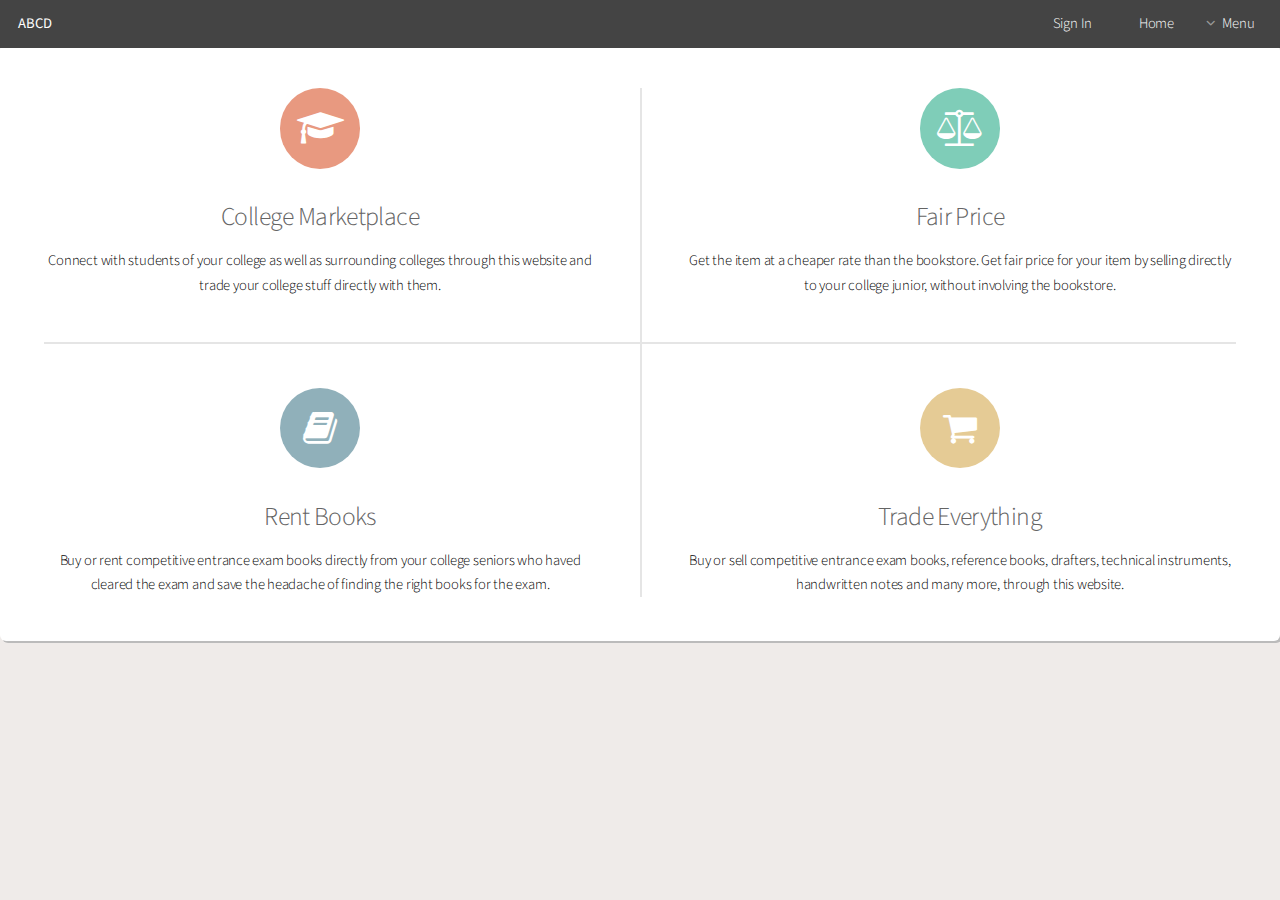
<file: feature.html>
<html>
	<head>
		<title>ABCD</title>
		<meta charset="utf-8" />
		<meta name="viewport" content="width=device-width, initial-scale=1" />
		<link rel="stylesheet" href="assets/css/main.css" />
	</head>
	<body>
		<div id="page-wrapper">

			<!-- Header -->
				<header id="header" class="">
					<h1><a href="index.html">ABCD</a></h1>
					<nav id="nav">
						<ul>
							<li><a href="#" style="padding-right: 2em;">Sign In</a></li>
							<li><a href="index.html">Home</a></li>
							<li>
								<a href="#" class="icon fa-angle-down">Menu</a>
								<ul>
									<li><a href="#">Features</a></li>
									<li><a href="#">Support</a></li>
									<li><a href="#">Subscriptions</a></li>
									<li><a href="#">My Profile</a></li>
								</ul>
							</li>
						</ul>
					</nav>
				</header>
	</body>	


	<section class="box special features">
						<div class="features-row">
							<section>
								<span class="icon major fa-graduation-cap accent2"></span>
								<h3>College Marketplace</h3>
								<p>Connect with students of your college as well as surrounding colleges through this website and trade your college stuff directly with them.</p>
							</section>
							<section>
								<span class="icon major fa-balance-scale accent3"></span>
								<h3>Fair Price</h3>
								<p>Get the item at a cheaper rate than the bookstore. Get fair price for your item by selling directly to your college junior, without involving the bookstore.</p>
							</section>
						</div>
						<div class="features-row">
							<section>
								<span class="icon major fa-book accent4"></span>
								<h3>Rent Books</h3>
								<p>Buy or rent competitive entrance exam books directly from your college seniors who haved cleared the exam and save the headache of finding the right books for the exam.</p>
							</section>
							<section>
								<span class="icon major fa-shopping-cart accent5"></span>
								<h3>Trade Everything</h3>
								<p>Buy or sell competitive entrance exam books, reference books, drafters, technical instruments, handwritten notes and many more, through this website.</p>
							</section>
						</div>
					</section>

				</section>
</file>
<file: assets/css/main.css>
@import url("font-awesome.min.css");
@import url("https://fonts.googleapis.com/css?family=Source+Sans+Pro:300,400,300italic,400italic");

/*LOL ^*&%^$&$#^*%(&^*^)*^**&%^%#%#^*^)*^$%#$@%$&^@$^%&*() LOL */

	html, body, div, span, h1, h2, h3, h4, h5, h6, p, a, img, ol,ul,li,fieldset,label, form, footer, header, nav, section{
		margin: 0;
		padding: 0;
		border: 0;
		font-size: 100%;
		font: inherit;
		vertical-align: baseline;
	}
	form {
    display: block;
    margin-top: 0em;
}

	table {
		border-collapse: collapse;
		border-spacing: 0;
	}

	footer, header, nav, section {
		display: block;
	}

	body {
		line-height: 1;
	}

	ol, ul {
		list-style: none;
	}

	body {
		-webkit-text-size-adjust: none;
	}

	div{
		display: block;
	}

/*Box Model*/

	*, *:before, *:after {
		-moz-box-sizing: border-box;/*border-box means it includes content,padding and border but not the margin*/
		-webkit-box-sizing: border-box;
		box-sizing: border-box;
	}

/**Tables*/
.table-wrapper {
		-webkit-overflow-scrolling: touch;
		overflow-x: auto;
	}
.table-element{

}	
	table {
		border-collapse: collapse;
		border-spacing: 0;
		margin: 0 0 2em 0;
		width: 100%;
	}
	table tr {
			border: solid 1px #e5e5e5;
			border-left: 0;
			border-right: 0;
		}
		table td {
			padding: 0.75em 0.75em;
		}

		table th {
			color: #646464;
			font-size: 0.9em;
			font-weight: 300;
			padding: 0 0.75em 0.75em 0.75em;
			text-align: left;
		}
		table.alt {
			border-collapse: separate;
		}

			table.alt tbody tr td {
				border: solid 1px #e5e5e5;
				border-left-width: 0;
				border-top-width: 0;
			}
			table tr:nth-child(2n + 1) {
				background-color: #f8f8f8;
			}

/*Containers*/

	.container {
		margin-left: auto;
		margin-right: auto;
	}

	@media screen and (max-width: 1680px) {

		.container {
			width: 60em;
		}

	}

	@media screen and (max-width: 1280px) {

		.container {
			width: 60em;
		}

	}

	@media screen and (max-width: 980px) {

		.container {
			width: 90%;
		}

	}

	@media screen and (max-width: 840px) {

		.container {
			width: 90%;
		}

	}

	@media screen and (max-width: 736px) {

		.container {
			width: 100%;
		}

	}

	@media screen and (max-width: 480px) {

		.container {
			width: 100%;
		}

	}

/*Basic*/

	body {
		background: #EFEBE9;
	}

	body{
		color: #000;
		font-family: "Source Sans Pro", sans-serif;
		font-size: 16pt;
		font-weight: 300;
		line-height: 1.65em;
		letter-spacing: -0.015em;
	}

	a {
		color: #e89980;
		text-decoration: none;
	}

		a:hover {
			
		}

	p {
		margin: 0 0 2em 0;
	}

	h1, h2, h3 {
		color: #646464;
		font-weight: 300;
		line-height: 1em;
		margin: 0 0 0.5em 0;
	}

	h2 {
		font-size: 2.25em;
		line-height: 1.5em;
		letter-spacing: -0.035em;
	}

	h3 {
		font-size: 1.75em;
		line-height: 1.5em;
		letter-spacing: -0.025em;
	}

	.align-left {
		text-align: left;
	}

	.align-center {
		text-align: center;
	}

	.align-right {
		text-align: right;
	}

/*Features ke uparwala section*/

	header p {
		color: #999;
		position: relative;
		margin: 0 0 1.5em 0;
		font-style: italic;
	}

	header h2 + p {
		font-size: 1.25em;
		margin-top: -1em;
		line-height: 1.5em;
	}

	header h3 + p {
		font-size: 1.1em;
		margin-top: -0.85em;
		line-height: 1.5em;
	}


	header.major {
		padding: 1em 0;
		text-align: center;
	}

		header.major h2 {
			margin: 0;
		}

		header.major p {
			display: inline-block;
			border-top: solid 2px #e5e5e5;
			color: #777;
			margin: 1.5em 0 0 0;
			padding: 1.5em 0 0 0;
			font-style: normal;
		}



/*Box*/

	.box {
		background: #fff;
		border-radius: 6px;
		box-shadow: 0 0 0 0 #e5e5e5;
		margin: 0 0 2em 0;
		padding: 3em;
	}

		

		.box.features .features-row {
			border-top: solid 2px #e5e5e5;
			position: relative;
			display: block;

		}/*This means class="box features" ke andar class="features-row" select hoga*/

			.box.features .features-row:after {
				clear: both;
				content: '';
				display: block;
			}

			.box.features .features-row section {
				float: left;
				padding: 3em;
				width: 50%;
			}

				.box.features .features-row section :last-child {
					margin-bottom: 0;
				}

				.box.features .features-row section:nth-child(2n) {
					padding-right: 0;
				}

					.box.features .features-row section:nth-child(2n):before {
						background: #e5e5e5;
						content: '';
						display: block;
						height: 100%;
						margin-left: -3em;
						position: absolute;
						top: 0;
						width: 2px;
					}/*displays horizontal line*/

				.box.features .features-row section:nth-child(2n-1) {
					padding-left: 0;
				}

			.box.features .features-row:first-child {
				border-top: 0;
			}

				.box.features .features-row:first-child section {
					padding-top: 0;
				}

			.box.features .features-row:last-child {
				padding-bottom: 0;
			}

				.box.features .features-row:last-child section {
					padding-bottom: 0;
				}

		.box.special {
			text-align: center;
		}
		.box.special.features{
			box-shadow: 2px 2px 0 0 #bbb;
		}

		.box .image.featured {
			border-radius: 0;
			display: block;
			margin: 3em 0 3em -3em;
			position: relative;
			width: calc(100% + 6em);
		}

			.box .image.featured img {
				border-radius: 0;
				display: block;
				width: 100%;
			}

			.box .image.featured:first-child {
				border-radius: 6px 6px 0 0;
				margin-bottom: 3em;
				margin-top: -3em;
			}

				.box .image.featured:first-child img {
					border-radius: 6px 6px 0 0;
				}

			.box .image.featured:last-child {
				border-radius: 0 0 6px 6px;
				margin-bottom: -3em;
				margin-top: 3em;
			}

				.box .image.featured:last-child img {
					border-radius: 0 0 6px 6px;
				}

/*Icon*/

	.icon {
		text-decoration: none;
		border-bottom: none;
		position: relative;
	}

		.icon:before {
			font-family: FontAwesome;
			font-style: normal;
			font-weight: normal;
			text-transform: none !important;
		}

		.icon > .label {
			display: none;
		}

		.icon.major {
			background: #666;
			border-radius: 100%;
			color: #ffffff;
			cursor: default;
			display: inline-block;
			height: 5.5em;
			line-height: 5.5em;
			margin: 0 0 2em 0;
			width: 5.5em;
		}

			.icon.major:before {
				font-size: 2.5em;
			}

			.icon.major.accent1 {
				background: #666;
				color: #ffffff;
			}

			.icon.major.accent2 {
				background: #e89980;
				color: #ffffff;
			}

			.icon.major.accent3 {
				background: #7fcdb8;
				color: #ffffff;
			}

			.icon.major.accent4 {
				background: #90b0ba;
				color: #ffffff;
			}

			.icon.major.accent5 {
				background: #e5cb95;
				color: #ffffff;
			}

	.price-icon{
		background: url("../../images/rupee.png") no-repeat scroll;
		padding-left:30px;
	}
/*Image*/

	.image {
		border-radius: 6px;
		border: 0;
		display: inline-block;
		position: relative;
	}

		.image img {
			border-radius: 6px;
			display: block;
		}

/*List*/

	ol {
		list-style: decimal;
		margin: 0 0 2em 0;
		padding-left: 1.25em;
	}

		ol li {
			padding-left: 0.25em;
		}

	ul {
		list-style: disc;
		margin: 0 0 2em 0;
		padding-left: 1em;
	}

		ul li {
			padding-left: 0.5em;
		}

		ul.icons {
			cursor: default;
			list-style: none;
			padding-left: 0;
		}

			ul.icons li {
				display: inline-block;
				padding: 0 1.25em 0 0;
			}

				ul.icons li:last-child {
					padding-right: 0;
				}

				ul.icons li .icon {
					color: inherit;
				}

					ul.icons li .icon:before {
						font-size: 1.75em;
					}
/*Google Facebook signin 3s*/
		ul.actions {
			cursor: default;
			list-style: none;
			padding-left: 0;
		}

			ul.actions li {
				display: inline-block;
				padding: 0 1em 0 0;
				padding-right: 0.5em;
				vertical-align: middle;
			}

/*Listing Page*/
.listing{
	text-decoration: none;
}
	.listing-image{
		max-width: 225px;
		max-height: 225px;
		height: 10em;
		padding: 0 0 0 0;
		float: left;
	}

	.listing-title{
		display: inline-block;
		position: relative; 

	}

	.listing-price{

	}
/*Drop-Down*/
	.dropdown{
		border-radius: 40px;
		background: #f5f5f5;
		border: 0;
		color: #646464;
		cursor: pointer;
		display: inline-block;
		font-weight: 400;
		height: 3em;
		line-height: 3em;
		padding: 0 2em;
		text-align: center;
		text-decoration: none;
		white-space: nowrap;
		width: 13em;
	}	
	
/* Button */
	.button {
		appearance: none;
		background-color: #666;
		border-radius: 40px;
		border: 0;
		color: #ffffff;
		cursor: pointer;
		display: inline-block;
		font-weight: 400;
		height: 3em;
		line-height: 3em;
		padding: 0 2em;
		text-align: center;
		text-decoration: none;
		white-space: nowrap;
		width: 13em;
	}
		.button:hover {
			background-color: #737373;
		}

		.button.special {
			background-color: #e89980;
			color: #ffffff !important;
		}

			.button.special:hover {
				background-color: #ecaa96;
			}
			
			.button.special:active {
				background-color: #e4886a;
			}


/*Header navigation bar*/

	#page-wrapper {
		padding-top: 3em;
	}

	body.landing #page-wrapper {
		padding-top: 0;
	}

	

	@keyframes reveal-header {
		0% {
			top: -5em;
		}

		100% {
			top: 0;
		}
	}

	#header {
		background: #444;
		color: #bbb;
		cursor: default;
		height: 3.25em;
		left: 0;
		line-height: 3.25em;
		position: fixed;
		top: 0;
		width: 100%;
		z-index: 10000;
	}

		#header h1 {
			color: inherit;
			height: inherit;
			left: 1.25em;
			line-height: inherit;
			margin: 0;
			padding: 0;
			position: absolute;
			top: 0;
		}

			#header h1 a {
				color: #fff;
				font-weight: 400;
				border: 0;
			}

		#header nav {
			height: inherit;
			line-height: inherit;
			position: absolute;
			right: 0.75em;
			top: 0;
			vertical-align: middle;
		}

			#header nav > ul {
				list-style: none;
				margin: 0;
				padding-left: 0;
			}

				#header nav > ul > li {
					display: inline-block;
					padding-left: 0;
				}
					/*changed 10/09/2017*/
					#header nav > ul > li > ul {
						display: none;
					}

					#header nav > ul > li a {
						display: inline-block;
						height: 2em;
						line-height: 1.95em;
						padding: 0 1em;
						border-radius: 6px;
					}

					#header nav > ul > li a {
						color: #fff;
						display: inline-block;
						text-decoration: none;
						border: 0;
					}

						#header nav > ul > li a.icon:before {
							color: #999;
							margin-right: 0.5em;
						}

					#header nav > ul > li:first-child {
						margin-left: 0;
					}

					#header nav > ul > li.active a {
						background-color: rgba(153, 153, 153, 0.25);
					}

					#header nav > ul > li .button {
						margin: 0 0 0 0.5em;
						position: relative;
					}

		

		

		#header.reveal {
			animation: reveal-header 0.5s;
		}

		#header.alt {
			animation: none;
			background: none;
			color: rgba(255, 255, 255, 0.75);
			position: absolute;
		}

			#header.alt nav > ul > li a.icon:before {
				color: rgba(255, 255, 255, 0.75);
			}

			#header.alt nav > ul > li.active a {
				background-color: rgba(255, 255, 255, 0.2);
			}

/*Multilevel dropdown list in header*/
	.dropotron {
		background: #fff;
		border-radius: 6px;
		box-shadow: 0 2px 0 0 rgba(0, 0, 0, 0.065), inset 0 -1px 0 0 #fff, inset 0 0 0 1px rgba(229, 229, 229, 0.5);
		list-style: none;
		margin: calc(-0.5em + 1px) 0 0 1px;
		padding: 0.5em 0;
		width: 11em;
	}

		.dropotron li {
			padding: 0;
		}

			.dropotron li a, .dropotron li span {
				-moz-transition: none;
				-webkit-transition: none;
				-ms-transition: none;
				transition: none;
				border: 0;
				border-top: solid 1px #f2f2f2;
				color: inherit;
				display: block;
				padding: 0.15em 1em;
			}

			.dropotron li:first-child > a, .dropotron li:first-child > span {
				border-top: 0;
			}

			.dropotron li.active > a, .dropotron li.active > span, .dropotron li:hover > a, .dropotron li:hover > span {
				background: #e89980;
				color: #ffffff;
			}

		.dropotron.level-0 {
			font-size: 0.9em;
			margin: 1em 0 0 0;
		}

			.dropotron.level-0:before {
				-moz-transform: rotate(45deg);
				-webkit-transform: rotate(45deg);
				-ms-transform: rotate(45deg);
				transform: rotate(45deg);
				background: #fff;
				border: solid 1px rgba(229, 229, 229, 0.5);
				border-bottom: 0;
				border-right: 0;
				box-shadow: -0.25em -0.125em 0.125em 0 rgba(0, 0, 0, 0.015);
				content: '';
				display: block;
				height: 0.75em;
				position: absolute;
				right: 1.25em;
				top: -0.375em;
				width: 0.75em;
				z-index: 0;
			}

/* Banner */

	#banner {
		background-attachment: scroll,fixed;
		background-color: #666;
		/*background-image: url("images/overlay.png"), url("../../images/banner.jpg");*/
		background-image: url("../../images/herobg.jpg");
		background-position: top left,center center; 
		background-repeat: repeat,no-repeat;
		background-size: auto,cover;
		color: #fff;
		padding: 12em 0 20em 0;
		text-align: center;
	}

		#banner :last-child {
			margin-bottom: 0;
		}

		#banner h2 {
			color: #fff;
		}

		#banner h2 {
			font-size: 3.5em;
			line-height: 1em;
			margin: 0 0 0.5em 0;
			padding: 0;
		}

		#banner p {
			font-size: 1.25em;
			margin-bottom: 1.75em;
		}


		#banner .button {
			background-color: transparent;
			box-shadow: inset 0 0 0 2px rgba(255, 255, 255, 0.5);
			color: #fff;
			min-width: 12em;
		}

			#banner .button:hover {
				background-color: rgba(255, 255, 255, 0.1);
			}

			#banner .button:active {
				background-color: rgba(255, 255, 255, 0.2);
			}

			#banner .button.special {
				background: #fff;
				color: #666 !important;
			}

	/*Form */
			input[type=text],
			input[type=number]{
				
    				width: 20em;
    				box-sizing: border-box;
    				border: 2px solid #ccc;
    				border-radius: 4px;
   					font-size: 16px;
    				background-color: #f5f5f5;
    				background-position: 10px 10px; 
    				background-repeat: no-repeat;
    				padding: 12px 20px 12px 40px;
    				-webkit-transition: width 0.4s ease-in-out;
    				transition: width 0.4s ease-in-out;
			}
			input[type=text]:focus {
   					 width: 50%;
			}
			input[type=number]:focus {
   					 width: 50%;
			}
			input[type=button]{
				width: 1em;
    				box-sizing: border-box;
    				border: 1px solid #ccc;
    				border-radius: 4px;
   					font-size: 16px;
   					font-weight: bold;
   					border-top-right-radius: 20px;
    				background-position: 10px 10px; 
    				background-repeat: no-repeat;
    				padding: 12px 34px 12px 8px;
    				text-align: center;
    				background-color: #e89980;
    				color: #f5f5f5;
			}
			textarea
			{
				width: 90%;
    				box-sizing: border-box;
    				border: 2px solid #ccc;
    				border-radius: 4px;
   					font-size: 16px;
    				background-color: #f5f5f5;
    				background-position: 10px 10px; 
    				background-repeat: no-repeat;
    				padding: 12px 20px 6px 40px;
    				-webkit-transition: height 2s ease-in-out;
    				transition: height 2s ease-in-out;
    				/*-webkit-transition: width 0.2s, height 0.4s ease-in-out;
    				transition: width 0.2s, height 0.4s ease-in-out;*/
			}
			textarea:focus{
				width: 90%;
				height: 7.8em;
			}
			select{
				width: 15em;   				
   				font-size: 16px;
    			padding: 12px 20px 12px 40px;
    			background-color: #f5f5f5;
    			border: 2px solid #ccc;
    			border-radius: 4px;
			}

			input[type=file]{
				
    				width: 20em;
    				
   					font-size: 16px;
    				padding: 12px 20px 12px 40px;
			}
			input[type=submit]{
				
    				
    				box-sizing: border-box;
    				border: 2px solid #ccc;
    				
   					font-size: 16px;
    				background-color: #f5f5f5;
    				background-position: 10px 10px; 
    				background-repeat: no-repeat;
    				
    		}	
/*Main*/

	#main {
		padding: 4em 0;
	}

		#main > header {
			text-align: center;
			margin: 0 0 3em 0;
		} 

			
			#main > header h2 {
				font-size: 2.75em;
				margin: 0;
			}

			#main > header p {
				border-top: solid 2px #9E9E9E;
				color: #777;
				display: inline-block;
				font-style: normal;
				margin: 1em 0 0 0;
				padding: 1em 0 1.25em 0;
			}

	body.landing #main {
		margin-top: -14em;
	}/* This overlaps the main box onto the background*/

/* Footer*/

	#footer {
		background: #f0f0f0;
		padding: 4em 0 6em 0;
		text-align: center;
	}

		#footer .icons a {
			transition: opacity 0.2s ease-in-out;
			opacity: 0.35;
		}

			#footer .icons a:hover {
				opacity: 0.75;
			}



/*Wide************************** Desktop*/

	@media screen and (max-width: 1680px) {

		/* Basic*/

			body{
				font-size: 13pt;
			}

		/* Banner*/

			#banner {
				padding: 10em 0 18em 0;
			}

	}

/*Normal**************** Chota Desktop*/

	@media screen and (max-width: 1280px) {

		/* Basic*/

			body {
				font-size: 11pt;
			}

		/* Header*/

			.dropotron.level-0 {
				font-size: 1em;
			}

		/* Banner*/

			#banner {
				background-attachment: scroll;
			}

				#banner h2 {
					font-size: 3.5em;
				}

	}

/*Narrow *********************** Tablet*/

	@media screen and (max-width: 980px) {

		/*Basic*/

			body, input, select, textarea {
				font-size: 11pt;
			}

	}

/*Narrower ****************** Mobile*/

	#navPanel, #navButton {
		display: none;
	}

	@media screen and (max-width: 840px) {

		/* Basic*/

			html, body {
				overflow-x: hidden;
			}

			body, input, select, textarea {
				font-size: 11pt;
			}

			h2 br, h3 br, h4 br, h5 br, h6 br {
				display: none;
			}

		/* First Box*/

			header br {
				display: none;
			}

			header.major {
				padding: 0 4em;
			}

		/* Box*/

			.box {
				padding: 3em 2em;
			}

				.box.features > section {
					padding: 3em 2em;
				}

				.box .image.featured {
					margin-left: -2em;
					width: calc(100% + 4em);
				}

					.box .image.featured:first-child {
						margin-bottom: 3em;
						margin-top: -3em;
					}

					.box .image.featured:last-child {
						margin-bottom: -3em;
						margin-top: 3em;
					}

		/* Header*/

			#page-wrapper {
				padding-top: 0;
			}

			#header {
				display: none;
			}

		/* Banner*/

		/*Navigation Side bar on mobile Pending!!  Pending!!  Pending!!  Pending!!  Pending!!  Pending!!  Pending!!

/* Mobile*/

	@media screen and (max-width: 736px) {

		/* Basic*/

			body, input, select, textarea {
				font-size: 11pt;
			}

			h2 {
				font-size: 1.75em;
				line-height: 1.35em;
				letter-spacing: -0.025em;
			}

			h3 {
				font-size: 1.5em;
			}

			h4 {
				font-size: 1em;
			}

		/* First Box*/

			header.major {
				padding: 1em;
			}

				header.major h2, header.major p {
					padding-left: 0.5em;
					padding-right: 0.5em;
				}

		/* Box*/

			.box {
				margin: 1em;
				overflow-x: hidden;
				padding: 2em 2em !important;
			}

				.box.features .features-row {
					border-top: 0;
					padding: 0;
				}

					.box.features .features-row section {
						border: 0;
						border-top: solid 1px #e5e5e5 !important;
						float: none;
						margin: 2em 0 0 0 !important;
						padding: 2em 0 0 0 !important;
						width: 100%;
					}

					.box.features .features-row:first-child section:first-child {
						border-top: 0 !important;
						margin-top: 0 !important;
						padding-top: 0 !important;
					}

				.box .image.featured {
					margin-left: -2em;
					width: calc(100% + 4em);
				}

					.box .image.featured:first-child {
						margin-bottom: 2em;
						margin-top: -2em;
					}

					.box .image.featured:last-child {
						margin-bottom: -2em;
						margin-top: 2em;
					}

		/* Banner */

			#banner {
				padding: 4em 0;
			}

				#banner h2 {
					font-size: 2.25em;
				}

				#banner p {
					font-size: 1.25em;
				}

		/* Main */

			#main {
				padding: 4em 0 0 0;
			}

				#main > header {
					margin: 0 2em 1.5em 2em;
				}

					#main > header h2 {
						font-size: 2em;
					}

					#main > header p {
						font-size: 1em;
						padding-bottom: 1em;
					}

			body.landing #main {
				padding: 0;
				margin-top: 0;
			}

		/* Footer */

			#footer {
				padding: 4em 0;
			}

	}

/* Mobile (Portrait mode)*/

	@media screen and (max-width: 480px) {

		/* Basic*/

			html, body {
				min-width: 320px;
			}

			body, input, select, textarea {
				font-size: 11pt;
			}

		/* First Box*/

			header.major {
				padding: 0;
			}

		/* Google and FB Buttons in mobile*/

			ul.actions {
				margin: 0 0 2em 0;
			}

				ul.actions li {
					display: block;
					padding: 1em 0 0 0;
					text-align: center;
					width: 100%;
				}

					ul.actions li:first-child {
						padding-top: 0;
					}

					ul.actions li > * {
						width: 100%;
						margin: 0 !important;
					}

						ul.actions li > *.icon:before {
							margin-left: -2em;
						}

		/* Features Box*/

			.box {
				border-radius: 0;
				box-shadow: none;
				margin: 1em 0 0 0;
				padding: 3em 1em !important;
			}

				.box.features .features-row section {
					margin: 3em 0 0 0 !important;
					padding: 3em 0 0 0 !important;
				}

				.box .image.featured {
					border-radius: 0;
					margin-left: -1em;
					width: calc(100% + 2em);
				}

					.box .image.featured img {
						border-radius: 0 !important;
					}

					.box .image.featured:first-child {
						margin-bottom: 3em;
						margin-top: -3em;
					}

					.box .image.featured:last-child {
						margin-bottom: -3em;
						margin-top: 3em;
					}

		/* Banner*/

			#banner {
				padding: 5em 1em 4em 1em;
			}

		/* Main/First Box*/

			#main > .box:first-child {
				margin-top: 0;
			}

	}
</file>
